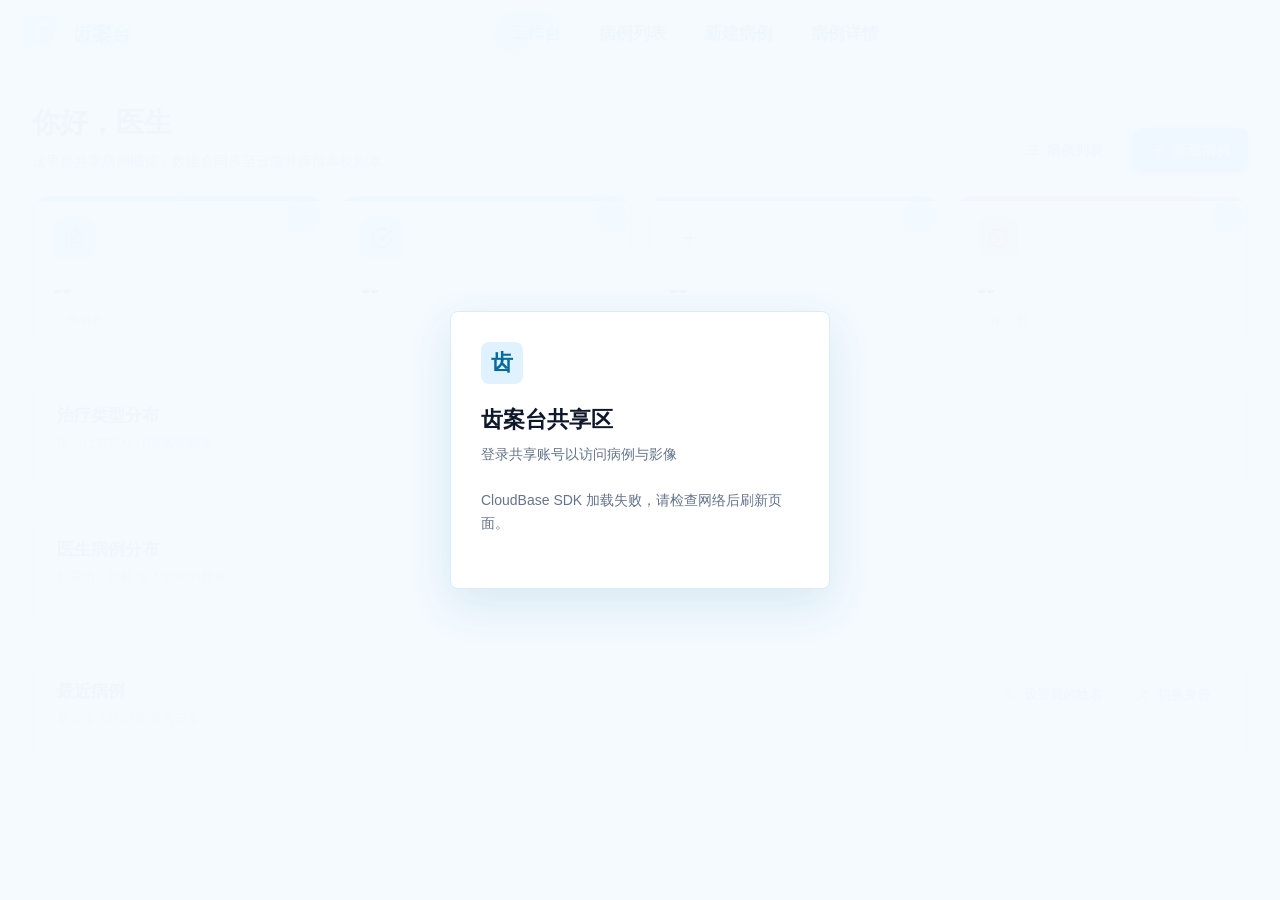
<file: index.html>
<!DOCTYPE html>
<html lang="zh-CN">
<head>
  <meta charset="UTF-8" />
  <meta name="viewport" content="width=device-width, initial-scale=1.0" />
  <meta name="description" content="口腔患者病例工作台 · 首页" />
  <title>工作台 · 齿案台</title>
  <link rel="icon" type="image/svg+xml" href="assets/logo.svg" />
  <script>
  window.APP_VERSION = "20261015-3";
  (function () {
    var V = window.APP_VERSION;
    function v(u) { return u + (u.indexOf("?") >= 0 ? "&" : "?") + "v=" + V; }
    var h = document.head;
    var l = document.createElement("link"); l.rel = "stylesheet"; l.href = v("styles.css"); h.appendChild(l);
    var q = ["config.js", "mock.js", "https://static.cloudbase.net/cloudbase-js-sdk/3.10.2/cloudbase.full.js", "cloud.js", "app.js"];
    (function boot(i) { if (i >= q.length) return; var s = document.createElement("script"); s.src = v(q[i]); s.onload = function () { boot(i + 1); }; s.onerror = function () { boot(i + 1); }; h.appendChild(s); })(0);
    // 新版本自动检测：检测到更新时在底部提示一键刷新
    fetch("version.txt?t=" + Date.now(), { cache: "no-store" })
      .then(function (r) { return r.ok ? r.text() : ""; })
      .then(function (t) {
        var remote = (t || "").trim();
        if (!remote || remote === V || sessionStorage.getItem("dwb-notified") === remote) return;
        sessionStorage.setItem("dwb-notified", remote);
        var bar = document.createElement("div");
        bar.setAttribute("style", "position:fixed;left:0;right:0;bottom:0;z-index:20000;background:#0EA5E9;color:#fff;padding:10px 16px;font-size:13px;display:flex;align-items:center;justify-content:space-between;gap:12px;box-shadow:0 -4px 20px rgba(2,132,199,.3);");
        bar.innerHTML = "<span>检测到新版本（" + remote + "），刷新后即可使用最新版</span><button type='button' style='flex-shrink:0;background:#fff;color:#0284C7;border:none;border-radius:8px;padding:6px 14px;font-weight:600;cursor:pointer;'>立即刷新</button>";
        bar.querySelector("button").onclick = function () { location.reload(); };
        document.body.appendChild(bar);
      })
      .catch(function () {});
  })();
  </script>
</head>
<body data-page="dashboard">

  <!-- ======== App Shell / Top Bar ======== -->
  <header class="top-bar">
    <div class="top-bar__inner">
      <a href="index.html" class="brand">
        <span class="brand__icon" aria-hidden="true">
          <svg xmlns="http://www.w3.org/2000/svg" width="27" height="30" viewBox="0 0 54 60"><defs><linearGradient id="toothGrad" x1="0" y1="0" x2="1" y2="1"><stop offset="0" stop-color="#FFFFFF"/><stop offset="1" stop-color="#CFF0FE"/></linearGradient></defs><path d="M27 4C17 4 11 9.8 10.5 20L10.7 28c.6 9 3.1 16 6.8 21 .8 1 2.7 1 3.1-.3l1.4-4.3c.3-.8 1.9-.8 2.2 0l1.8 5.4c.6 1.8 3.6 1.8 4.2 0l1.8-5.4c.3-.8 1.9-.8 2.2 0l1.4 4.3c.4 1.3 2.3 1.3 3.1.3 3.7-5 6.2-12 6.8-21l.2-8c-.5-10.2-6.5-16-16.5-16z" fill="url(#toothGrad)" stroke="#7DD3FC" stroke-width="2.2" stroke-linejoin="round"/><circle cx="22" cy="18" r="3.2" fill="#0EA5E9"/><circle cx="32" cy="18" r="3.2" fill="#0EA5E9"/><circle cx="23.2" cy="16.6" r="1.1" fill="#fff"/><circle cx="33.2" cy="16.6" r="1.1" fill="#fff"/><path d="M24 25.5c1.8 1.7 4.2 1.7 6 0" stroke="#0B3B52" stroke-width="1.9" stroke-linecap="round" fill="none"/><ellipse cx="18" cy="24" rx="2.7" ry="1.7" fill="#F9A8D4" opacity="0.55"/><ellipse cx="36" cy="24" rx="2.7" ry="1.7" fill="#F9A8D4" opacity="0.55"/><ellipse cx="23" cy="8.6" rx="3.4" ry="2" fill="#fff" opacity="0.85" transform="rotate(-14 23 8.6)"/></svg>
        </span>
        <span>齿案台</span>
      </a>
      <nav class="top-bar__nav" aria-label="主导航">
        <a href="index.html" class="nav-link" data-nav="dashboard">工作台</a>
        <a href="cases.html" class="nav-link" data-nav="cases">病例列表</a>
        <a href="new-case.html" class="nav-link" data-nav="new-case">新建病例</a>
        <a href="case-detail.html" class="nav-link" data-nav="case-detail">病例详情</a>
      </nav>
      <button class="menu-toggle" aria-label="打开菜单" aria-expanded="false">
        <svg xmlns="http://www.w3.org/2000/svg" width="24" height="24" viewBox="0 0 24 24" fill="none" stroke="currentColor" stroke-width="1.5" stroke-linecap="round" stroke-linejoin="round"><line x1="4" y1="6" x2="20" y2="6"/><line x1="4" y1="12" x2="20" y2="12"/><line x1="4" y1="18" x2="20" y2="18"/></svg>
      </button>
    </div>
  </header>

  <div class="mobile-nav" id="mobile-nav">
    <a href="index.html" class="nav-link" data-nav="dashboard">工作台</a>
    <a href="cases.html" class="nav-link" data-nav="cases">病例列表</a>
    <a href="new-case.html" class="nav-link" data-nav="new-case">新建病例</a>
    <a href="case-detail.html" class="nav-link" data-nav="case-detail">病例详情</a>
  </div>
  <!-- ======== / App Shell / Top Bar ======== -->

  <main class="page">
    <div class="page__header">
      <div>
        <h1 class="page__title" id="greeting">你好，医生</h1>
        <p class="page__subtitle">这里是共享病例概览，数据会同步至云端并保留本机副本。</p>
      </div>
      <div class="page__actions">
        <a href="cases.html" class="btn btn--secondary">
          <svg xmlns="http://www.w3.org/2000/svg" width="16" height="16" viewBox="0 0 24 24" fill="none" stroke="currentColor" stroke-width="1.5" stroke-linecap="round" stroke-linejoin="round"><line x1="8" y1="6" x2="21" y2="6"/><line x1="8" y1="12" x2="21" y2="12"/><line x1="8" y1="18" x2="21" y2="18"/><line x1="3" y1="6" x2="3.01" y2="6"/><line x1="3" y1="12" x2="3.01" y2="12"/><line x1="3" y1="18" x2="3.01" y2="18"/></svg>
          病例列表
        </a>
        <a href="new-case.html" class="btn btn--primary">
          <svg xmlns="http://www.w3.org/2000/svg" width="16" height="16" viewBox="0 0 24 24" fill="none" stroke="currentColor" stroke-width="1.5" stroke-linecap="round" stroke-linejoin="round"><line x1="12" y1="5" x2="12" y2="19"/><line x1="5" y1="12" x2="19" y2="12"/></svg>
          新建病例
        </a>
      </div>
    </div>

    <!-- 统计卡片 -->
    <div class="stats-grid">
      <div class="stat-card stat-card--primary">
        <div class="stat-card__icon">
          <svg xmlns="http://www.w3.org/2000/svg" width="22" height="22" viewBox="0 0 24 24" fill="none" stroke="currentColor" stroke-width="1.5" stroke-linecap="round" stroke-linejoin="round"><path d="M14 2H6a2 2 0 0 0-2 2v16a2 2 0 0 0 2 2h12a2 2 0 0 0 2-2V8z"/><polyline points="14 2 14 8 20 8"/><line x1="16" y1="13" x2="8" y2="13"/><line x1="16" y1="17" x2="8" y2="17"/></svg>
        </div>
        <div class="stat-card__value" id="stat-total">--</div>
        <div class="stat-card__label">总病例数</div>
      </div>

      <div class="stat-card stat-card--teal">
        <div class="stat-card__icon">
          <svg xmlns="http://www.w3.org/2000/svg" width="22" height="22" viewBox="0 0 24 24" fill="none" stroke="currentColor" stroke-width="1.5" stroke-linecap="round" stroke-linejoin="round"><path d="M22 11.08V12a10 10 0 1 1-5.93-9.14"/><polyline points="22 4 12 14.01 9 11.01"/></svg>
        </div>
        <div class="stat-card__value" id="stat-done">--</div>
        <div class="stat-card__label">已完成</div>
      </div>

      <div class="stat-card stat-card--purple">
        <div class="stat-card__icon">
          <svg xmlns="http://www.w3.org/2000/svg" width="22" height="22" viewBox="0 0 24 24" fill="none" stroke="currentColor" stroke-width="1.5" stroke-linecap="round" stroke-linejoin="round"><line x1="12" y1="5" x2="12" y2="19"/><line x1="5" y1="12" x2="19" y2="12"/></svg>
        </div>
        <div class="stat-card__value" id="stat-active">--</div>
        <div class="stat-card__label">进行中</div>
      </div>

      <div class="stat-card stat-card--rose">
        <div class="stat-card__icon">
          <svg xmlns="http://www.w3.org/2000/svg" width="22" height="22" viewBox="0 0 24 24" fill="none" stroke="currentColor" stroke-width="1.5" stroke-linecap="round" stroke-linejoin="round"><rect x="3" y="3" width="18" height="18" rx="2"/><circle cx="8.5" cy="8.5" r="1.5"/><path d="M21 15l-5-5L5 21"/></svg>
        </div>
        <div class="stat-card__value" id="stat-images">--</div>
        <div class="stat-card__label">影像总数</div>
      </div>
    </div>

    <!-- 统计图表 -->
    <div class="dashboard-charts">
      <div class="card">
        <div class="card__header">
          <div>
            <h2 class="card__title">治疗类型分布</h2>
            <p class="card__subtitle">按治疗方式统计的病例数量</p>
          </div>
        </div>
        <div class="chart-types" id="chart-types"></div>
      </div>
      <div class="card">
        <div class="card__header">
          <div>
            <h2 class="card__title">近 6 个月新增</h2>
            <p class="card__subtitle">按月统计的新增病例数</p>
          </div>
        </div>
        <div class="chart-months" id="chart-months"></div>
      </div>
      <div class="card">
        <div class="card__header">
          <div>
            <h2 class="card__title">医生病例分布</h2>
            <p class="card__subtitle">韩亚男 / 刘毅 名下的病例数量</p>
          </div>
        </div>
        <div class="chart-types" id="chart-doctors"></div>
      </div>
    </div>

    <!-- 最近病例 -->
    <div class="card">
      <div class="card__header">
        <div>
          <h2 class="card__title">最近病例</h2>
          <p class="card__subtitle">最近录入的口腔病例记录</p>
        </div>
        <div style="display:flex;gap:8px;flex-wrap:wrap;">
          <button class="btn btn--secondary btn--sm" type="button" id="profile-edit">
            <svg xmlns="http://www.w3.org/2000/svg" width="14" height="14" viewBox="0 0 24 24" fill="none" stroke="currentColor" stroke-width="1.5" stroke-linecap="round" stroke-linejoin="round"><path d="M20 21v-2a4 4 0 0 0-4-4H8a4 4 0 0 0-4 4v2"/><circle cx="12" cy="7" r="4"/></svg>
            设置我的姓名
          </button>
          <button class="btn btn--secondary btn--sm" type="button" id="profile-doctor">
            <svg xmlns="http://www.w3.org/2000/svg" width="14" height="14" viewBox="0 0 24 24" fill="none" stroke="currentColor" stroke-width="1.5" stroke-linecap="round" stroke-linejoin="round"><path d="M20 21v-2a4 4 0 0 0-4-4H8a4 4 0 0 0-4 4v2"/><circle cx="12" cy="7" r="4"/><path d="M16 3.13a4 4 0 0 1 0 7.75"/></svg>
            切换身份
          </button>
        </div>
      </div>
      <div class="case-grid" id="recent-cases"><!-- JS 渲染 --></div>
    </div>
  </main>
</body>
</html>
</file>
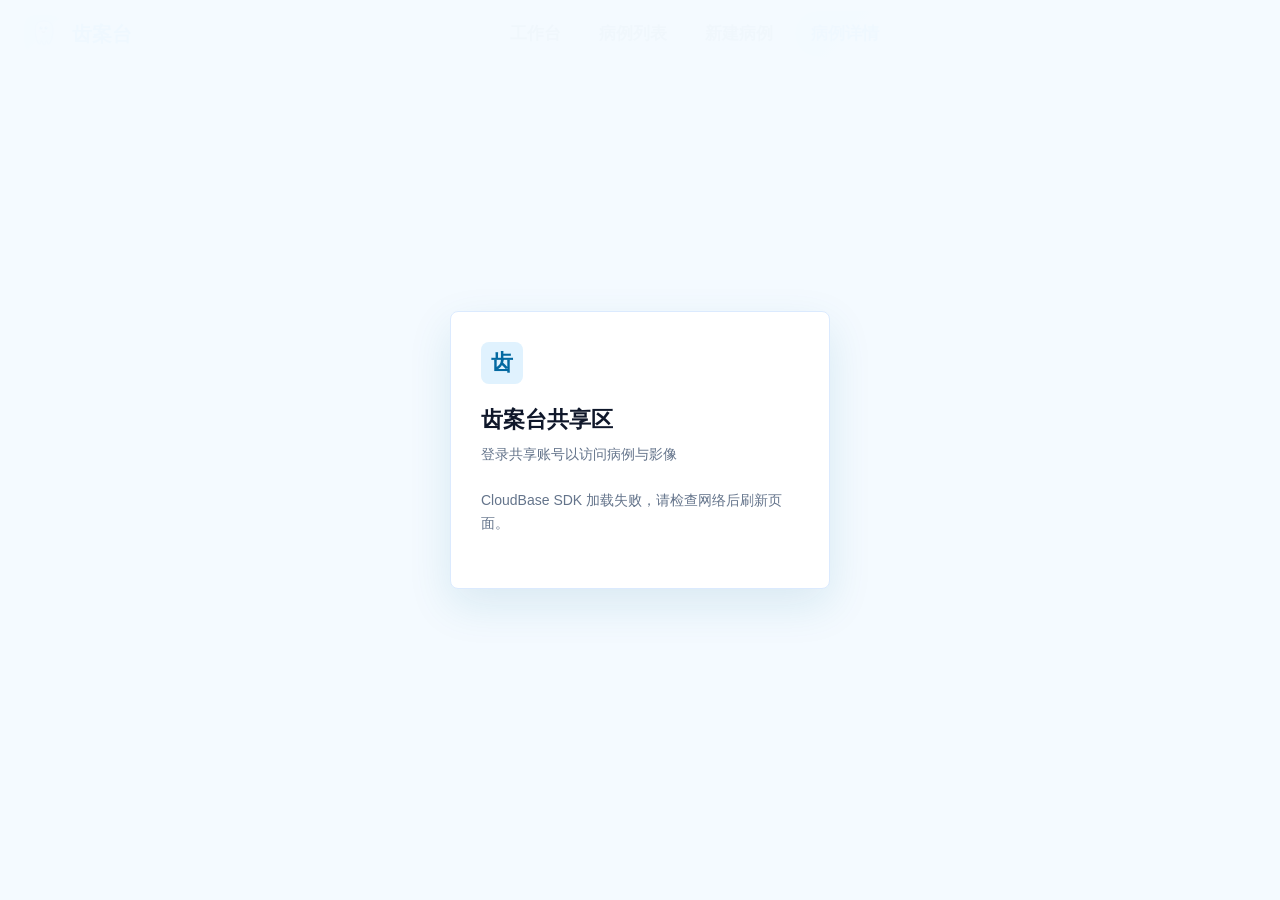
<file: case-detail.html>
<!DOCTYPE html>
<html lang="zh-CN">
<head>
  <meta charset="UTF-8" />
  <meta name="viewport" content="width=device-width, initial-scale=1.0" />
  <meta name="description" content="口腔患者病例工作台 · 病例详情" />
  <title>病例详情 · 齿案台</title>
  <link rel="icon" type="image/svg+xml" href="assets/logo.svg" />
  <script>
  window.APP_VERSION = "20261015-3";
  (function () {
    var V = window.APP_VERSION;
    function v(u) { return u + (u.indexOf("?") >= 0 ? "&" : "?") + "v=" + V; }
    var h = document.head;
    var l = document.createElement("link"); l.rel = "stylesheet"; l.href = v("styles.css"); h.appendChild(l);
    var q = ["config.js", "mock.js", "https://static.cloudbase.net/cloudbase-js-sdk/3.10.2/cloudbase.full.js", "cloud.js", "app.js"];
    (function boot(i) { if (i >= q.length) return; var s = document.createElement("script"); s.src = v(q[i]); s.onload = function () { boot(i + 1); }; s.onerror = function () { boot(i + 1); }; h.appendChild(s); })(0);
    fetch("version.txt?t=" + Date.now(), { cache: "no-store" })
      .then(function (r) { return r.ok ? r.text() : ""; })
      .then(function (t) {
        var remote = (t || "").trim();
        if (!remote || remote === V || sessionStorage.getItem("dwb-notified") === remote) return;
        sessionStorage.setItem("dwb-notified", remote);
        var bar = document.createElement("div");
        bar.setAttribute("style", "position:fixed;left:0;right:0;bottom:0;z-index:20000;background:#0EA5E9;color:#fff;padding:10px 16px;font-size:13px;display:flex;align-items:center;justify-content:space-between;gap:12px;box-shadow:0 -4px 20px rgba(2,132,199,.3);");
        bar.innerHTML = "<span>检测到新版本（" + remote + "），刷新后即可使用最新版</span><button type='button' style='flex-shrink:0;background:#fff;color:#0284C7;border:none;border-radius:8px;padding:6px 14px;font-weight:600;cursor:pointer;'>立即刷新</button>";
        bar.querySelector("button").onclick = function () { location.reload(); };
        document.body.appendChild(bar);
      })
      .catch(function () {});
  })();
  </script>
</head>
<body data-page="case-detail">

  <!-- ======== App Shell / Top Bar ======== -->
  <header class="top-bar">
    <div class="top-bar__inner">
      <a href="index.html" class="brand">
        <span class="brand__icon" aria-hidden="true">
          <svg xmlns="http://www.w3.org/2000/svg" width="27" height="30" viewBox="0 0 54 60"><defs><linearGradient id="toothGrad" x1="0" y1="0" x2="1" y2="1"><stop offset="0" stop-color="#FFFFFF"/><stop offset="1" stop-color="#CFF0FE"/></linearGradient></defs><path d="M27 4C17 4 11 9.8 10.5 20L10.7 28c.6 9 3.1 16 6.8 21 .8 1 2.7 1 3.1-.3l1.4-4.3c.3-.8 1.9-.8 2.2 0l1.8 5.4c.6 1.8 3.6 1.8 4.2 0l1.8-5.4c.3-.8 1.9-.8 2.2 0l1.4 4.3c.4 1.3 2.3 1.3 3.1.3 3.7-5 6.2-12 6.8-21l.2-8c-.5-10.2-6.5-16-16.5-16z" fill="url(#toothGrad)" stroke="#7DD3FC" stroke-width="2.2" stroke-linejoin="round"/><circle cx="22" cy="18" r="3.2" fill="#0EA5E9"/><circle cx="32" cy="18" r="3.2" fill="#0EA5E9"/><circle cx="23.2" cy="16.6" r="1.1" fill="#fff"/><circle cx="33.2" cy="16.6" r="1.1" fill="#fff"/><path d="M24 25.5c1.8 1.7 4.2 1.7 6 0" stroke="#0B3B52" stroke-width="1.9" stroke-linecap="round" fill="none"/><ellipse cx="18" cy="24" rx="2.7" ry="1.7" fill="#F9A8D4" opacity="0.55"/><ellipse cx="36" cy="24" rx="2.7" ry="1.7" fill="#F9A8D4" opacity="0.55"/><ellipse cx="23" cy="8.6" rx="3.4" ry="2" fill="#fff" opacity="0.85" transform="rotate(-14 23 8.6)"/></svg>
        </span>
        <span>齿案台</span>
      </a>
      <nav class="top-bar__nav" aria-label="主导航">
        <a href="index.html" class="nav-link" data-nav="dashboard">工作台</a>
        <a href="cases.html" class="nav-link" data-nav="cases">病例列表</a>
        <a href="new-case.html" class="nav-link" data-nav="new-case">新建病例</a>
        <a href="case-detail.html" class="nav-link" data-nav="case-detail">病例详情</a>
      </nav>
      <button class="menu-toggle" aria-label="打开菜单" aria-expanded="false">
        <svg xmlns="http://www.w3.org/2000/svg" width="24" height="24" viewBox="0 0 24 24" fill="none" stroke="currentColor" stroke-width="1.5" stroke-linecap="round" stroke-linejoin="round"><line x1="4" y1="6" x2="20" y2="6"/><line x1="4" y1="12" x2="20" y2="12"/><line x1="4" y1="18" x2="20" y2="18"/></svg>
      </button>
    </div>
  </header>

  <div class="mobile-nav" id="mobile-nav">
    <a href="index.html" class="nav-link" data-nav="dashboard">工作台</a>
    <a href="cases.html" class="nav-link" data-nav="cases">病例列表</a>
    <a href="new-case.html" class="nav-link" data-nav="new-case">新建病例</a>
    <a href="case-detail.html" class="nav-link" data-nav="case-detail">病例详情</a>
  </div>
  <!-- ======== / App Shell / Top Bar ======== -->

  <main class="page" id="detail-root"><!-- JS 渲染病例详情 --></main>

</body>
</html>
</file>
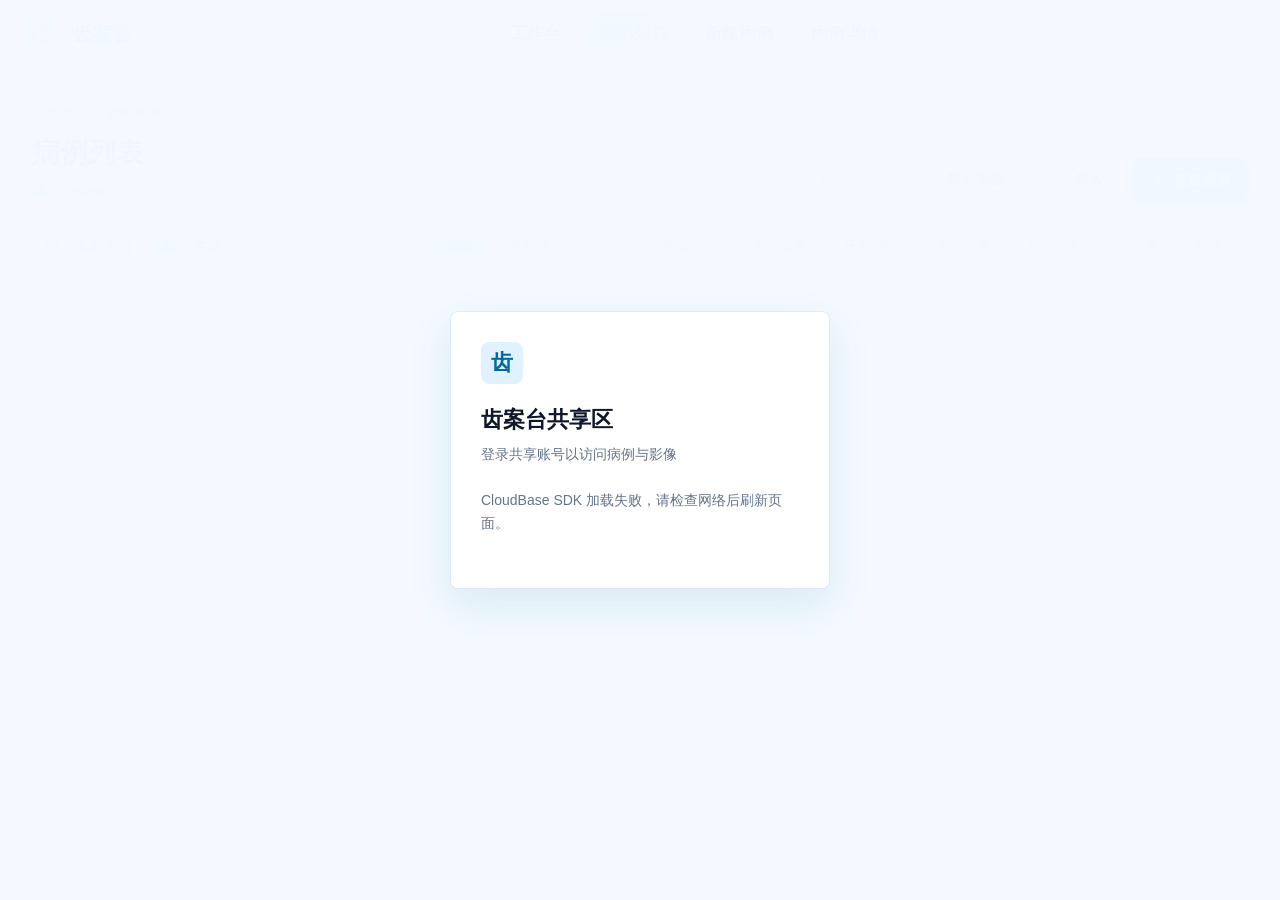
<file: cases.html>
<!DOCTYPE html>
<html lang="zh-CN">
<head>
  <meta charset="UTF-8" />
  <meta name="viewport" content="width=device-width, initial-scale=1.0" />
  <meta name="description" content="口腔患者病例工作台 · 病例列表" />
  <title>病例列表 · 齿案台</title>
  <link rel="icon" type="image/svg+xml" href="assets/logo.svg" />
  <script>
  window.APP_VERSION = "20261015-3";
  (function () {
    var V = window.APP_VERSION;
    function v(u) { return u + (u.indexOf("?") >= 0 ? "&" : "?") + "v=" + V; }
    var h = document.head;
    var l = document.createElement("link"); l.rel = "stylesheet"; l.href = v("styles.css"); h.appendChild(l);
    var q = ["config.js", "mock.js", "https://static.cloudbase.net/cloudbase-js-sdk/3.10.2/cloudbase.full.js", "cloud.js", "app.js"];
    (function boot(i) { if (i >= q.length) return; var s = document.createElement("script"); s.src = v(q[i]); s.onload = function () { boot(i + 1); }; s.onerror = function () { boot(i + 1); }; h.appendChild(s); })(0);
    fetch("version.txt?t=" + Date.now(), { cache: "no-store" })
      .then(function (r) { return r.ok ? r.text() : ""; })
      .then(function (t) {
        var remote = (t || "").trim();
        if (!remote || remote === V || sessionStorage.getItem("dwb-notified") === remote) return;
        sessionStorage.setItem("dwb-notified", remote);
        var bar = document.createElement("div");
        bar.setAttribute("style", "position:fixed;left:0;right:0;bottom:0;z-index:20000;background:#0EA5E9;color:#fff;padding:10px 16px;font-size:13px;display:flex;align-items:center;justify-content:space-between;gap:12px;box-shadow:0 -4px 20px rgba(2,132,199,.3);");
        bar.innerHTML = "<span>检测到新版本（" + remote + "），刷新后即可使用最新版</span><button type='button' style='flex-shrink:0;background:#fff;color:#0284C7;border:none;border-radius:8px;padding:6px 14px;font-weight:600;cursor:pointer;'>立即刷新</button>";
        bar.querySelector("button").onclick = function () { location.reload(); };
        document.body.appendChild(bar);
      })
      .catch(function () {});
  })();
  </script>
</head>
<body data-page="cases">

  <!-- ======== App Shell / Top Bar ======== -->
  <header class="top-bar">
    <div class="top-bar__inner">
      <a href="index.html" class="brand">
        <span class="brand__icon" aria-hidden="true">
          <svg xmlns="http://www.w3.org/2000/svg" width="27" height="30" viewBox="0 0 54 60"><defs><linearGradient id="toothGrad" x1="0" y1="0" x2="1" y2="1"><stop offset="0" stop-color="#FFFFFF"/><stop offset="1" stop-color="#CFF0FE"/></linearGradient></defs><path d="M27 4C17 4 11 9.8 10.5 20L10.7 28c.6 9 3.1 16 6.8 21 .8 1 2.7 1 3.1-.3l1.4-4.3c.3-.8 1.9-.8 2.2 0l1.8 5.4c.6 1.8 3.6 1.8 4.2 0l1.8-5.4c.3-.8 1.9-.8 2.2 0l1.4 4.3c.4 1.3 2.3 1.3 3.1.3 3.7-5 6.2-12 6.8-21l.2-8c-.5-10.2-6.5-16-16.5-16z" fill="url(#toothGrad)" stroke="#7DD3FC" stroke-width="2.2" stroke-linejoin="round"/><circle cx="22" cy="18" r="3.2" fill="#0EA5E9"/><circle cx="32" cy="18" r="3.2" fill="#0EA5E9"/><circle cx="23.2" cy="16.6" r="1.1" fill="#fff"/><circle cx="33.2" cy="16.6" r="1.1" fill="#fff"/><path d="M24 25.5c1.8 1.7 4.2 1.7 6 0" stroke="#0B3B52" stroke-width="1.9" stroke-linecap="round" fill="none"/><ellipse cx="18" cy="24" rx="2.7" ry="1.7" fill="#F9A8D4" opacity="0.55"/><ellipse cx="36" cy="24" rx="2.7" ry="1.7" fill="#F9A8D4" opacity="0.55"/><ellipse cx="23" cy="8.6" rx="3.4" ry="2" fill="#fff" opacity="0.85" transform="rotate(-14 23 8.6)"/></svg>
        </span>
        <span>齿案台</span>
      </a>
      <nav class="top-bar__nav" aria-label="主导航">
        <a href="index.html" class="nav-link" data-nav="dashboard">工作台</a>
        <a href="cases.html" class="nav-link" data-nav="cases">病例列表</a>
        <a href="new-case.html" class="nav-link" data-nav="new-case">新建病例</a>
        <a href="case-detail.html" class="nav-link" data-nav="case-detail">病例详情</a>
      </nav>
      <button class="menu-toggle" aria-label="打开菜单" aria-expanded="false">
        <svg xmlns="http://www.w3.org/2000/svg" width="24" height="24" viewBox="0 0 24 24" fill="none" stroke="currentColor" stroke-width="1.5" stroke-linecap="round" stroke-linejoin="round"><line x1="4" y1="6" x2="20" y2="6"/><line x1="4" y1="12" x2="20" y2="12"/><line x1="4" y1="18" x2="20" y2="18"/></svg>
      </button>
    </div>
  </header>

  <div class="mobile-nav" id="mobile-nav">
    <a href="index.html" class="nav-link" data-nav="dashboard">工作台</a>
    <a href="cases.html" class="nav-link" data-nav="cases">病例列表</a>
    <a href="new-case.html" class="nav-link" data-nav="new-case">新建病例</a>
    <a href="case-detail.html" class="nav-link" data-nav="case-detail">病例详情</a>
  </div>
  <!-- ======== / App Shell / Top Bar ======== -->

  <main class="page">
    <div class="page__header">
      <div>
        <div class="breadcrumbs">
          <a href="index.html">工作台</a>
          <span class="breadcrumbs__sep" aria-hidden="true">
            <svg xmlns="http://www.w3.org/2000/svg" width="16" height="16" viewBox="0 0 24 24" fill="none" stroke="currentColor" stroke-width="1.5" stroke-linecap="round" stroke-linejoin="round"><polyline points="9 18 15 12 9 6"/></svg>
          </span>
          <span>病例列表</span>
        </div>
        <h1 class="page__title">病例列表</h1>
        <p class="page__subtitle" id="cases-count">共 0 个病例</p>
      </div>
      <div class="page__actions">
        <div class="view-toggle" role="group" aria-label="视图切换">
          <button class="view-toggle__btn view-toggle__btn--active" data-view="grid" aria-label="卡片视图">
            <svg xmlns="http://www.w3.org/2000/svg" width="18" height="18" viewBox="0 0 24 24" fill="none" stroke="currentColor" stroke-width="1.5" stroke-linecap="round" stroke-linejoin="round"><rect x="3" y="3" width="7" height="7" rx="1"/><rect x="14" y="3" width="7" height="7" rx="1"/><rect x="3" y="14" width="7" height="7" rx="1"/><rect x="14" y="14" width="7" height="7" rx="1"/></svg>
          </button>
          <button class="view-toggle__btn" data-view="list" aria-label="列表视图">
            <svg xmlns="http://www.w3.org/2000/svg" width="18" height="18" viewBox="0 0 24 24" fill="none" stroke="currentColor" stroke-width="1.5" stroke-linecap="round" stroke-linejoin="round"><line x1="8" y1="6" x2="21" y2="6"/><line x1="8" y1="12" x2="21" y2="12"/><line x1="8" y1="18" x2="21" y2="18"/><line x1="3" y1="6" x2="3.01" y2="6"/><line x1="3" y1="12" x2="3.01" y2="12"/><line x1="3" y1="18" x2="3.01" y2="18"/></svg>
          </button>
        </div>
        <button class="btn btn--secondary" type="button" id="btn-export-data">
          <svg xmlns="http://www.w3.org/2000/svg" width="16" height="16" viewBox="0 0 24 24" fill="none" stroke="currentColor" stroke-width="1.5" stroke-linecap="round" stroke-linejoin="round"><path d="M21 15v4a2 2 0 0 1-2 2H5a2 2 0 0 1-2-2v-4"/><polyline points="7 10 12 15 17 10"/><line x1="12" y1="15" x2="12" y2="3"/></svg>
          导出备份
        </button>
        <label class="btn btn--secondary" for="btn-import-data">
          <svg xmlns="http://www.w3.org/2000/svg" width="16" height="16" viewBox="0 0 24 24" fill="none" stroke="currentColor" stroke-width="1.5" stroke-linecap="round" stroke-linejoin="round"><path d="M21 15v4a2 2 0 0 1-2 2H5a2 2 0 0 1-2-2v-4"/><polyline points="17 8 12 3 7 8"/><line x1="12" y1="3" x2="12" y2="15"/></svg>
          导入
        </label>
        <input type="file" id="btn-import-data" accept=".json,application/json" style="display:none" />
        <a href="new-case.html" class="btn btn--primary">
          <svg xmlns="http://www.w3.org/2000/svg" width="16" height="16" viewBox="0 0 24 24" fill="none" stroke="currentColor" stroke-width="1.5" stroke-linecap="round" stroke-linejoin="round"><line x1="12" y1="5" x2="12" y2="19"/><line x1="5" y1="12" x2="19" y2="12"/></svg>
          新建病例
        </a>
      </div>
    </div>

    <!-- 筛选栏 -->
    <div class="filter-bar">
      <div class="search-box">
        <span class="search-box__icon" aria-hidden="true">
          <svg xmlns="http://www.w3.org/2000/svg" width="18" height="18" viewBox="0 0 24 24" fill="none" stroke="currentColor" stroke-width="1.5" stroke-linecap="round" stroke-linejoin="round"><circle cx="11" cy="11" r="8"/><line x1="21" y1="21" x2="16.65" y2="16.65"/></svg>
        </span>
        <input type="text" class="input" id="cases-search" placeholder="搜索患者、诊断、主诉、治疗方式…" />
      </div>
      <div class="filter-group" role="group" aria-label="筛选">
        <button class="filter-chip filter-chip--active" data-filter="全部">全部</button>
        <button class="filter-chip" data-filter="已完成">已完成</button>
        <button class="filter-chip" data-filter="进行中">进行中</button>
        <button class="filter-chip" data-filter="根管治疗">根管治疗</button>
        <button class="filter-chip" data-filter="种植修复">种植修复</button>
        <button class="filter-chip" data-filter="牙周治疗">牙周治疗</button>
      </div>
      <div class="filter-group" role="group" aria-label="按医生筛选">
        <button class="filter-chip" data-dfilter="我的" id="dfilter-mine">我的病例</button>
        <button class="filter-chip" data-dfilter="全部">全部医生</button>
        <button class="filter-chip" data-dfilter="韩亚男">韩亚男</button>
        <button class="filter-chip" data-dfilter="刘毅">刘毅</button>
      </div>
      <div class="filter-group" role="group" aria-label="按标签筛选" id="cases-tagfilter"></div>
    </div>

    <!-- 卡片视图 -->
    <div class="case-grid" id="cases-grid-view"><!-- JS 渲染 --></div>

    <!-- 列表视图 -->
    <div class="list-view" id="cases-list-view" style="display: none;"><!-- JS 渲染 --></div>
  </main>
</body>
</html>
</file>
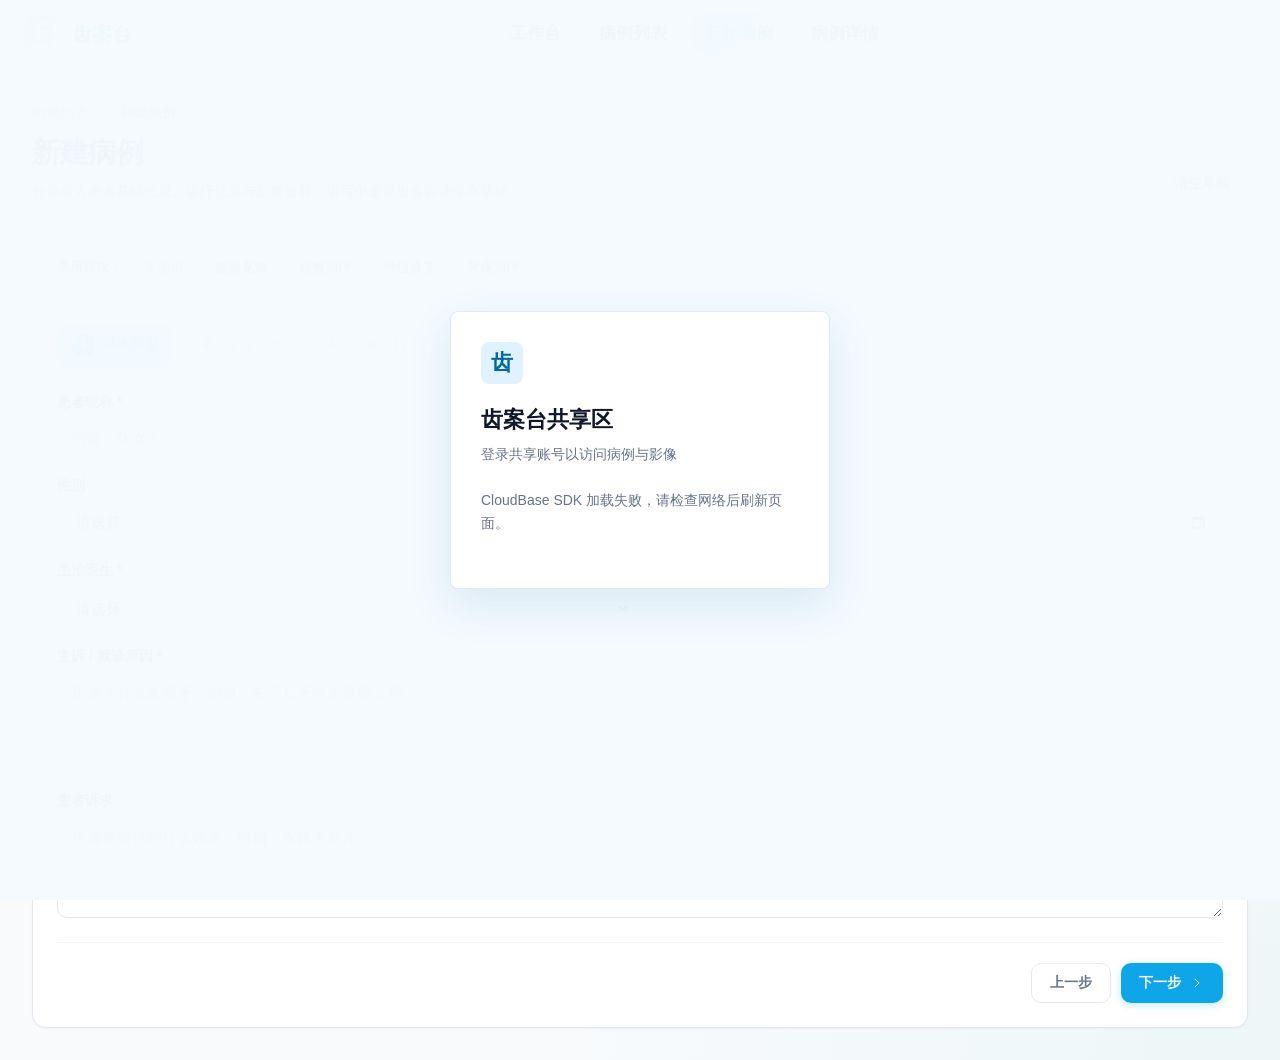
<file: new-case.html>
<!DOCTYPE html>
<html lang="zh-CN">
<head>
  <meta charset="UTF-8" />
  <meta name="viewport" content="width=device-width, initial-scale=1.0" />
  <meta name="description" content="口腔患者病例工作台 · 新建病例" />
  <title>新建病例 · 齿案台</title>
  <link rel="icon" type="image/svg+xml" href="assets/logo.svg" />
  <script>
  window.APP_VERSION = "20261015-3";
  (function () {
    var V = window.APP_VERSION;
    function v(u) { return u + (u.indexOf("?") >= 0 ? "&" : "?") + "v=" + V; }
    var h = document.head;
    var l = document.createElement("link"); l.rel = "stylesheet"; l.href = v("styles.css"); h.appendChild(l);
    var q = ["config.js", "mock.js", "https://static.cloudbase.net/cloudbase-js-sdk/3.10.2/cloudbase.full.js", "cloud.js", "app.js"];
    (function boot(i) { if (i >= q.length) return; var s = document.createElement("script"); s.src = v(q[i]); s.onload = function () { boot(i + 1); }; s.onerror = function () { boot(i + 1); }; h.appendChild(s); })(0);
    fetch("version.txt?t=" + Date.now(), { cache: "no-store" })
      .then(function (r) { return r.ok ? r.text() : ""; })
      .then(function (t) {
        var remote = (t || "").trim();
        if (!remote || remote === V || sessionStorage.getItem("dwb-notified") === remote) return;
        sessionStorage.setItem("dwb-notified", remote);
        var bar = document.createElement("div");
        bar.setAttribute("style", "position:fixed;left:0;right:0;bottom:0;z-index:20000;background:#0EA5E9;color:#fff;padding:10px 16px;font-size:13px;display:flex;align-items:center;justify-content:space-between;gap:12px;box-shadow:0 -4px 20px rgba(2,132,199,.3);");
        bar.innerHTML = "<span>检测到新版本（" + remote + "），刷新后即可使用最新版</span><button type='button' style='flex-shrink:0;background:#fff;color:#0284C7;border:none;border-radius:8px;padding:6px 14px;font-weight:600;cursor:pointer;'>立即刷新</button>";
        bar.querySelector("button").onclick = function () { location.reload(); };
        document.body.appendChild(bar);
      })
      .catch(function () {});
  })();
  </script>
</head>
<body data-page="new-case">

  <!-- ======== App Shell / Top Bar ======== -->
  <header class="top-bar">
    <div class="top-bar__inner">
      <a href="index.html" class="brand">
        <span class="brand__icon" aria-hidden="true">
          <svg xmlns="http://www.w3.org/2000/svg" width="27" height="30" viewBox="0 0 54 60"><defs><linearGradient id="toothGrad" x1="0" y1="0" x2="1" y2="1"><stop offset="0" stop-color="#FFFFFF"/><stop offset="1" stop-color="#CFF0FE"/></linearGradient></defs><path d="M27 4C17 4 11 9.8 10.5 20L10.7 28c.6 9 3.1 16 6.8 21 .8 1 2.7 1 3.1-.3l1.4-4.3c.3-.8 1.9-.8 2.2 0l1.8 5.4c.6 1.8 3.6 1.8 4.2 0l1.8-5.4c.3-.8 1.9-.8 2.2 0l1.4 4.3c.4 1.3 2.3 1.3 3.1.3 3.7-5 6.2-12 6.8-21l.2-8c-.5-10.2-6.5-16-16.5-16z" fill="url(#toothGrad)" stroke="#7DD3FC" stroke-width="2.2" stroke-linejoin="round"/><circle cx="22" cy="18" r="3.2" fill="#0EA5E9"/><circle cx="32" cy="18" r="3.2" fill="#0EA5E9"/><circle cx="23.2" cy="16.6" r="1.1" fill="#fff"/><circle cx="33.2" cy="16.6" r="1.1" fill="#fff"/><path d="M24 25.5c1.8 1.7 4.2 1.7 6 0" stroke="#0B3B52" stroke-width="1.9" stroke-linecap="round" fill="none"/><ellipse cx="18" cy="24" rx="2.7" ry="1.7" fill="#F9A8D4" opacity="0.55"/><ellipse cx="36" cy="24" rx="2.7" ry="1.7" fill="#F9A8D4" opacity="0.55"/><ellipse cx="23" cy="8.6" rx="3.4" ry="2" fill="#fff" opacity="0.85" transform="rotate(-14 23 8.6)"/></svg>
        </span>
        <span>齿案台</span>
      </a>
      <nav class="top-bar__nav" aria-label="主导航">
        <a href="index.html" class="nav-link" data-nav="dashboard">工作台</a>
        <a href="cases.html" class="nav-link" data-nav="cases">病例列表</a>
        <a href="new-case.html" class="nav-link" data-nav="new-case">新建病例</a>
        <a href="case-detail.html" class="nav-link" data-nav="case-detail">病例详情</a>
      </nav>
      <button class="menu-toggle" aria-label="打开菜单" aria-expanded="false">
        <svg xmlns="http://www.w3.org/2000/svg" width="24" height="24" viewBox="0 0 24 24" fill="none" stroke="currentColor" stroke-width="1.5" stroke-linecap="round" stroke-linejoin="round"><line x1="4" y1="6" x2="20" y2="6"/><line x1="4" y1="12" x2="20" y2="12"/><line x1="4" y1="18" x2="20" y2="18"/></svg>
      </button>
    </div>
  </header>

  <div class="mobile-nav" id="mobile-nav">
    <a href="index.html" class="nav-link" data-nav="dashboard">工作台</a>
    <a href="cases.html" class="nav-link" data-nav="cases">病例列表</a>
    <a href="new-case.html" class="nav-link" data-nav="new-case">新建病例</a>
    <a href="case-detail.html" class="nav-link" data-nav="case-detail">病例详情</a>
  </div>
  <!-- ======== / App Shell / Top Bar ======== -->

  <main class="page">
    <div class="page__header">
      <div>
        <div class="breadcrumbs">
          <a href="cases.html">病例列表</a>
          <span class="breadcrumbs__sep" aria-hidden="true">
            <svg xmlns="http://www.w3.org/2000/svg" width="16" height="16" viewBox="0 0 24 24" fill="none" stroke="currentColor" stroke-width="1.5" stroke-linecap="round" stroke-linejoin="round"><polyline points="9 18 15 12 9 6"/></svg>
          </span>
          <span>新建病例</span>
        </div>
        <h1 class="page__title">新建病例</h1>
        <p class="page__subtitle">分步录入患者基础信息、诊疗信息与影像资料。填写中途退出会自动保存草稿。</p>
      </div>
      <div class="page__actions">
        <button class="btn btn--ghost" type="button" id="draft-clear">清空草稿</button>
      </div>
    </div>

    <div class="card">
      <!-- 常用模板 -->
      <div class="template-bar">
        <span class="template-bar__label">常用模板：</span>
        <button class="btn btn--ghost btn--sm" type="button" data-template="">
          不使用
        </button>
        <button class="btn btn--ghost btn--sm" type="button" data-template="龋病充填">龋病充填</button>
        <button class="btn btn--ghost btn--sm" type="button" data-template="根管治疗">根管治疗</button>
        <button class="btn btn--ghost btn--sm" type="button" data-template="种植修复">种植修复</button>
        <button class="btn btn--ghost btn--sm" type="button" data-template="牙周治疗">牙周治疗</button>
      </div>

      <!-- 步骤指示器 -->
      <div class="steps" aria-label="录入进度">
        <div class="step step--active">
          <span class="step__number">1</span>
          基本信息
        </div>
        <div class="step">
          <span class="step__number">2</span>
          诊疗信息
        </div>
        <div class="step">
          <span class="step__number">3</span>
          影像资料
        </div>
      </div>

      <!-- 第 1 步：基本信息 -->
      <section class="wizard-step">
        <div class="form-row">
          <div class="form-group">
            <label class="form-label" for="f-name">患者昵称 *</label>
            <input type="text" class="input" id="f-name" placeholder="例如：张女士" />
          </div>
          <div class="form-group">
            <label class="form-label" for="f-age">年龄</label>
            <input type="number" class="input" id="f-age" placeholder="例如：34" min="0" max="120" />
          </div>
        </div>
        <div class="form-row">
          <div class="form-group">
            <label class="form-label" for="f-gender">性别</label>
            <select class="select" id="f-gender">
              <option value="">请选择</option>
              <option value="男">男</option>
              <option value="女">女</option>
            </select>
          </div>
          <div class="form-group">
            <label class="form-label" for="f-visit-date">就诊日期</label>
            <input type="date" class="input" id="f-visit-date" value="2026-09-21" />
          </div>
        </div>
        <div class="form-row">
          <div class="form-group">
            <label class="form-label" for="f-doctor">主治医生 *</label>
            <select class="select" id="f-doctor">
              <option value="">请选择</option>
              <option value="韩亚男">韩亚男</option>
              <option value="刘毅">刘毅</option>
            </select>
          </div>
        </div>
        <div class="form-group">
          <label class="form-label" for="f-chief">主诉 / 就诊原因 *</label>
          <textarea class="textarea" id="f-chief" placeholder="患者为什么来看牙，例如：右下后牙咬东西痛 2 周"></textarea>
        </div>
        <div class="form-group">
          <label class="form-label" for="f-request">患者诉求</label>
          <textarea class="textarea" id="f-request" placeholder="患者希望达到什么效果，例如：保留天然牙"></textarea>
        </div>
      </section>

      <!-- 第 2 步：诊疗信息 -->
      <section class="wizard-step" style="display: none;">
        <div class="form-row">
          <div class="form-group">
            <label class="form-label" for="f-diagnosis">诊断 *</label>
            <input type="text" class="input" id="f-diagnosis" placeholder="例如：36 慢性根尖周炎" />
          </div>
          <div class="form-group">
            <label class="form-label" for="f-type">治疗类型</label>
            <select class="select" id="f-type">
              <option value="">请选择</option>
              <option value="根管治疗">根管治疗</option>
              <option value="种植修复">种植修复</option>
              <option value="牙周治疗">牙周治疗</option>
              <option value="龋病充填">龋病充填</option>
              <option value="拔牙">拔牙</option>
              <option value="美学修复">美学修复</option>
              <option value="美白">美白</option>
              <option value="修复">修复</option>
            </select>
          </div>
        </div>
        <div class="form-group">
          <label class="form-label" for="f-history">现病史</label>
          <textarea class="textarea" id="f-history" placeholder="症状、持续时间、诱因等"></textarea>
        </div>
        <div class="form-group">
          <label class="form-label" for="f-past">既往史 / 过敏史</label>
          <textarea class="textarea" id="f-past" placeholder="系统性疾病、用药情况、过敏史"></textarea>
        </div>
        <div class="form-group">
          <label class="form-label" for="f-plan">治疗计划</label>
          <textarea class="textarea" id="f-plan" placeholder="拟采用的诊疗方案与步骤"></textarea>
        </div>
      </section>

      <!-- 第 3 步：影像资料（支持多图） -->
      <section class="wizard-step" style="display: none;">
        <div class="form-group">
          <label class="form-label">术前影像 <span class="form-label__hint">可多选，支持 X 光片 / 口内照</span></label>
          <label class="upload-label">
            <span class="dropzone">
              <svg xmlns="http://www.w3.org/2000/svg" width="36" height="36" viewBox="0 0 24 24" fill="none" stroke="currentColor" stroke-width="1.5" stroke-linecap="round" stroke-linejoin="round"><path d="M21 15v4a2 2 0 0 1-2 2H5a2 2 0 0 1-2-2v-4"/><polyline points="17 8 12 3 7 8"/><line x1="12" y1="3" x2="12" y2="15"/></svg>
              <p class="mb-0">点击选择多张术前图片</p>
              <span class="form-label__hint">支持 JPG / PNG，可一次选择多张</span>
            </span>
            <input type="file" id="upload-pre" accept="image/*" multiple hidden />
          </label>
          <div class="upload-grid" id="preview-pre"></div>
        </div>

        <div class="form-group">
          <label class="form-label">术中影像 <span class="form-label__hint">可多选，操作过程中留取</span></label>
          <label class="upload-label">
            <span class="dropzone">
              <svg xmlns="http://www.w3.org/2000/svg" width="36" height="36" viewBox="0 0 24 24" fill="none" stroke="currentColor" stroke-width="1.5" stroke-linecap="round" stroke-linejoin="round"><path d="M21 15v4a2 2 0 0 1-2 2H5a2 2 0 0 1-2-2v-4"/><polyline points="17 8 12 3 7 8"/><line x1="12" y1="3" x2="12" y2="15"/></svg>
              <p class="mb-0">点击选择多张术中图片</p>
              <span class="form-label__hint">支持 JPG / PNG，可一次选择多张</span>
            </span>
            <input type="file" id="upload-during" accept="image/*" multiple hidden />
          </label>
          <div class="upload-grid" id="preview-during"></div>
        </div>

        <div class="form-group mb-0">
          <label class="form-label">术后影像 <span class="form-label__hint">可多选，X 光片 / 内窥镜照</span></label>
          <label class="upload-label">
            <span class="dropzone">
              <svg xmlns="http://www.w3.org/2000/svg" width="36" height="36" viewBox="0 0 24 24" fill="none" stroke="currentColor" stroke-width="1.5" stroke-linecap="round" stroke-linejoin="round"><path d="M21 15v4a2 2 0 0 1-2 2H5a2 2 0 0 1-2-2v-4"/><polyline points="17 8 12 3 7 8"/><line x1="12" y1="3" x2="12" y2="15"/></svg>
              <p class="mb-0">点击选择多张术后图片</p>
              <span class="form-label__hint">支持 JPG / PNG，可一次选择多张</span>
            </span>
            <input type="file" id="upload-post" accept="image/*" multiple hidden />
          </label>
          <div class="upload-grid" id="preview-post"></div>
        </div>
      </section>

      <!-- 操作按钮 -->
      <div class="wizard-actions">
        <button class="btn btn--secondary" type="button" id="wizard-prev">上一步</button>
        <button class="btn btn--primary" type="button" id="wizard-next">
          下一步
          <svg xmlns="http://www.w3.org/2000/svg" width="16" height="16" viewBox="0 0 24 24" fill="none" stroke="currentColor" stroke-width="1.5" stroke-linecap="round" stroke-linejoin="round"><polyline points="9 18 15 12 9 6"/></svg>
        </button>
      </div>
    </div>
  </main>

  <style>
    .template-bar {
      display: flex;
      align-items: center;
      flex-wrap: wrap;
      gap: 8px;
      margin-bottom: 20px;
      padding-bottom: 18px;
      border-bottom: 1px solid var(--color-divider);
    }
    .template-bar__label {
      font-size: 13px;
      color: var(--color-text-sub);
      font-weight: 600;
      margin-right: 2px;
    }
    .template-bar .btn--ghost[data-template=""] {
      color: var(--color-text-muted);
    }
    .dropzone {
      border: 2px dashed var(--color-border);
      border-radius: var(--radius-lg);
      padding: 40px 20px;
      display: flex;
      flex-direction: column;
      align-items: center;
      justify-content: center;
      gap: 8px;
      color: var(--color-text-muted);
      text-align: center;
      background: var(--color-primary-subtle);
      transition: border-color var(--transition-fast), background var(--transition-fast);
      cursor: pointer;
    }
    .dropzone:hover {
      border-color: var(--color-primary);
      background: var(--color-primary-soft);
      color: var(--color-text-sub);
    }
    .dropzone svg { color: var(--color-primary); }
    .wizard-actions {
      display: flex;
      justify-content: flex-end;
      gap: 10px;
      margin-top: 24px;
      padding-top: 20px;
      border-top: 1px solid var(--color-divider);
    }
  </style>

</body>
</html>
</file>
